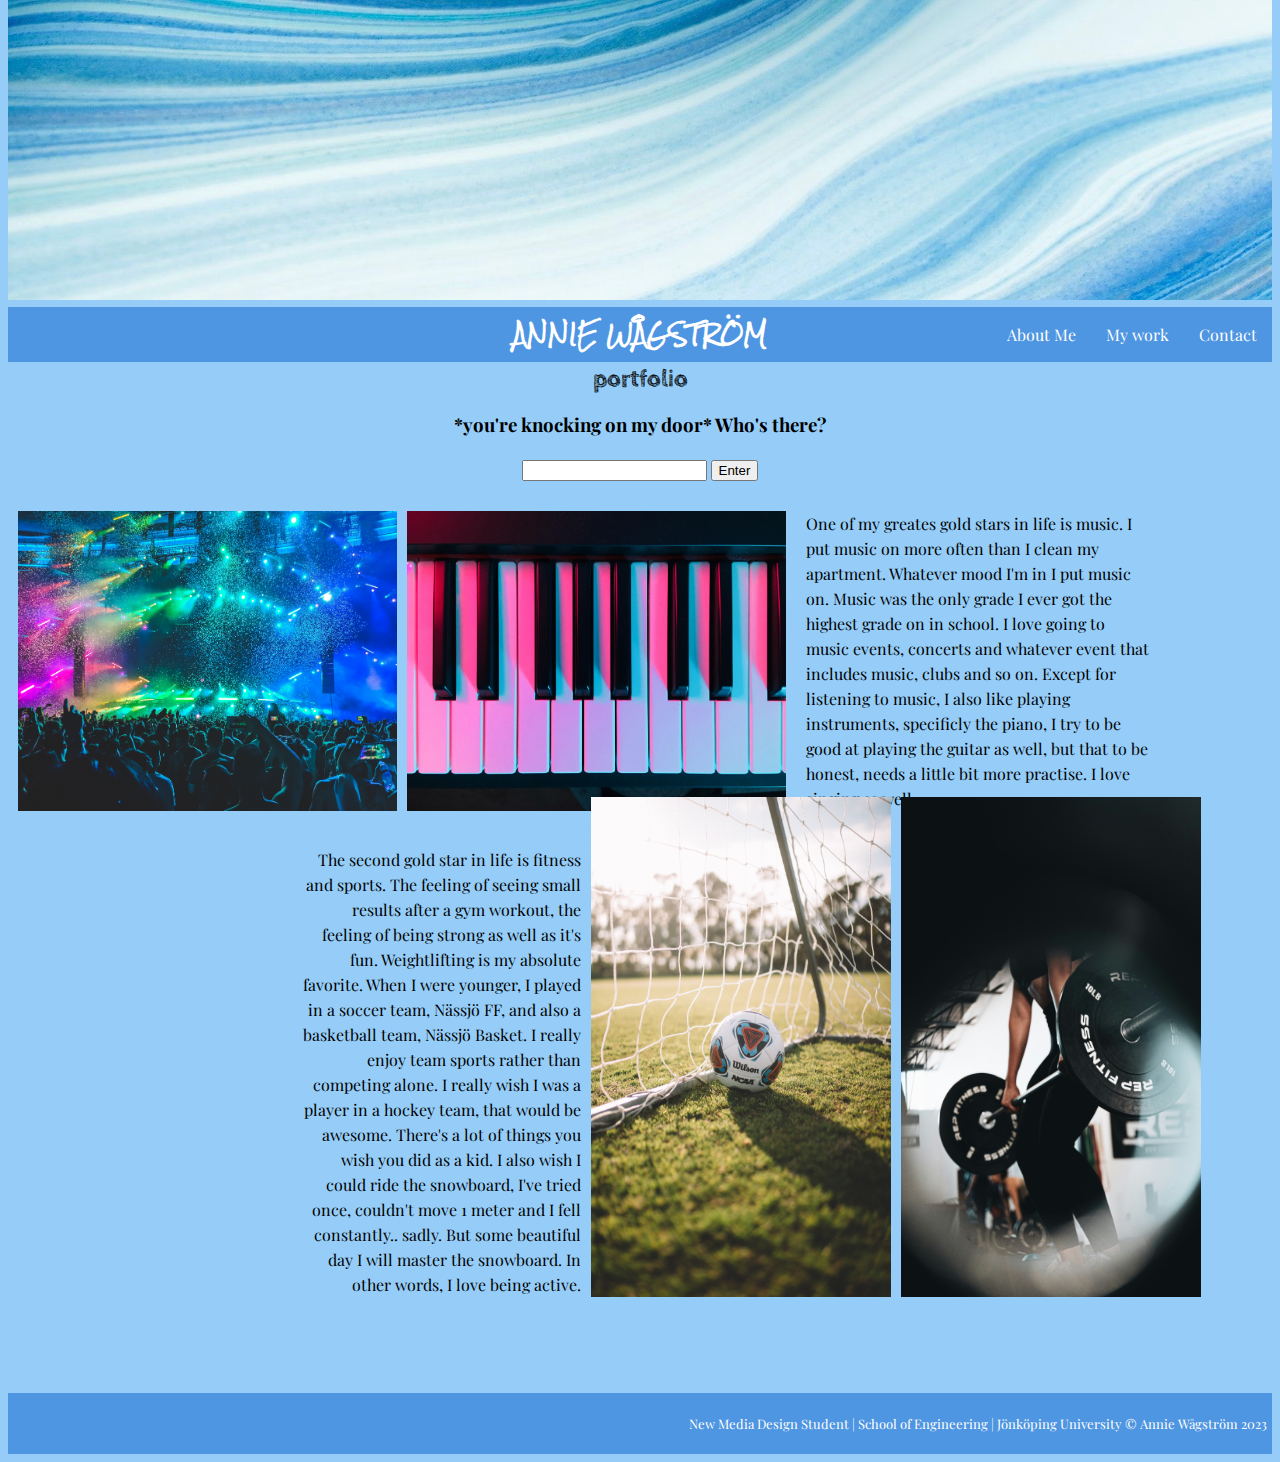
<file: index.html>
<!DOCTYPE html>
<html lang="en">
  <head>
    <meta charset="UTF-8" />
    <meta name="viewport" content="width=device-width, initial-scale=1.0" />
    <title>Annie Wågström</title>
    <link rel="stylesheet" href="css/main.css" />
    <link href='https://fonts.googleapis.com/css?family=Rock Salt' rel='stylesheet'>
    <link href='https://fonts.googleapis.com/css?family=Cabin Sketch' rel='stylesheet'>
    <link href='https://fonts.googleapis.com/css?family=Playfair Display' rel='stylesheet'>
    <script src="js/main.js" defer></script>
  </head>
   <body>
    <header>
    <img src="img/blueswirls.jpeg" alt="blue swirls" class="blueswirls"> 
      <nav>
        <ul>
          <li><a href="contactme.html">Contact</a></li>
          <li><a href="mywork.html">My work</a></li>
          <li><a href="aboutme.html">About Me</a></li>
        </ul>
      </nav>
    </header>
    <main>
      <div>
      <h1><a href="index.html">ANNIE WÅGSTRÖM</a></h1>
      <h2> portfolio </h2>
      <!-- The following 3 lines of code was adapted from https://www.youtube.com/watch?v=UChcWJ-yRwI Accessed: 2023-11-23 -->
      <h3 id="heading3"> *you're knocking on my door* Who's there? </h3>
      <input id="yourname" type="text">
      <button id="thebutton">Enter</button>
      <div class="container1">
      <img src="img/festival.jpg" alt="festival" class="festival">
      <img src="img/piano.jpg" alt="piano" class="piano">
      <div class="textbox2">
      <p>One of my greates gold stars in life is music. I put music on more often than I clean my apartment. Whatever mood I'm in I put
        music on. Music was the only grade I ever got the highest grade on in school. I love going to music events, concerts and whatever
        event that includes music, clubs and so on. Except for listening to music, I also like playing instruments, specificly the piano,
        I try to be good at playing the guitar as well, but that to be honest, needs a little bit more practise. I love singing as well.</p>
    </div>
    <div class="textbox3">
      <p>The second gold star in life is fitness and sports. The feeling of seeing small results after a gym workout, the feeling of being 
        strong as well as it's fun. Weightlifting is my absolute favorite. When I were younger, I played in a soccer team, Nässjö FF, and also 
        a basketball team, Nässjö Basket. I really enjoy team sports rather than competing alone. I really wish I was a player in a hockey team,
        that would be awesome. There's a lot of things you wish you did as a kid. I also wish I could ride the snowboard, I've tried once, couldn't
        move 1 meter and I fell constantly.. sadly. But some beautiful day I will master the snowboard. In other words, I love being active. 
        </p>
    </div>
      <img src="img/soccer.jpg" alt="soccer" class="soccer">
      <img src="img/gym.jpg" alt="gym" class="gym">
    </div>
    </main>
   <footer>
    <p>New Media Design Student | School of Engineering | Jönköping University &copy; Annie Wågström 2023 </p>
   </footer>
 </body>
</html>
</file>
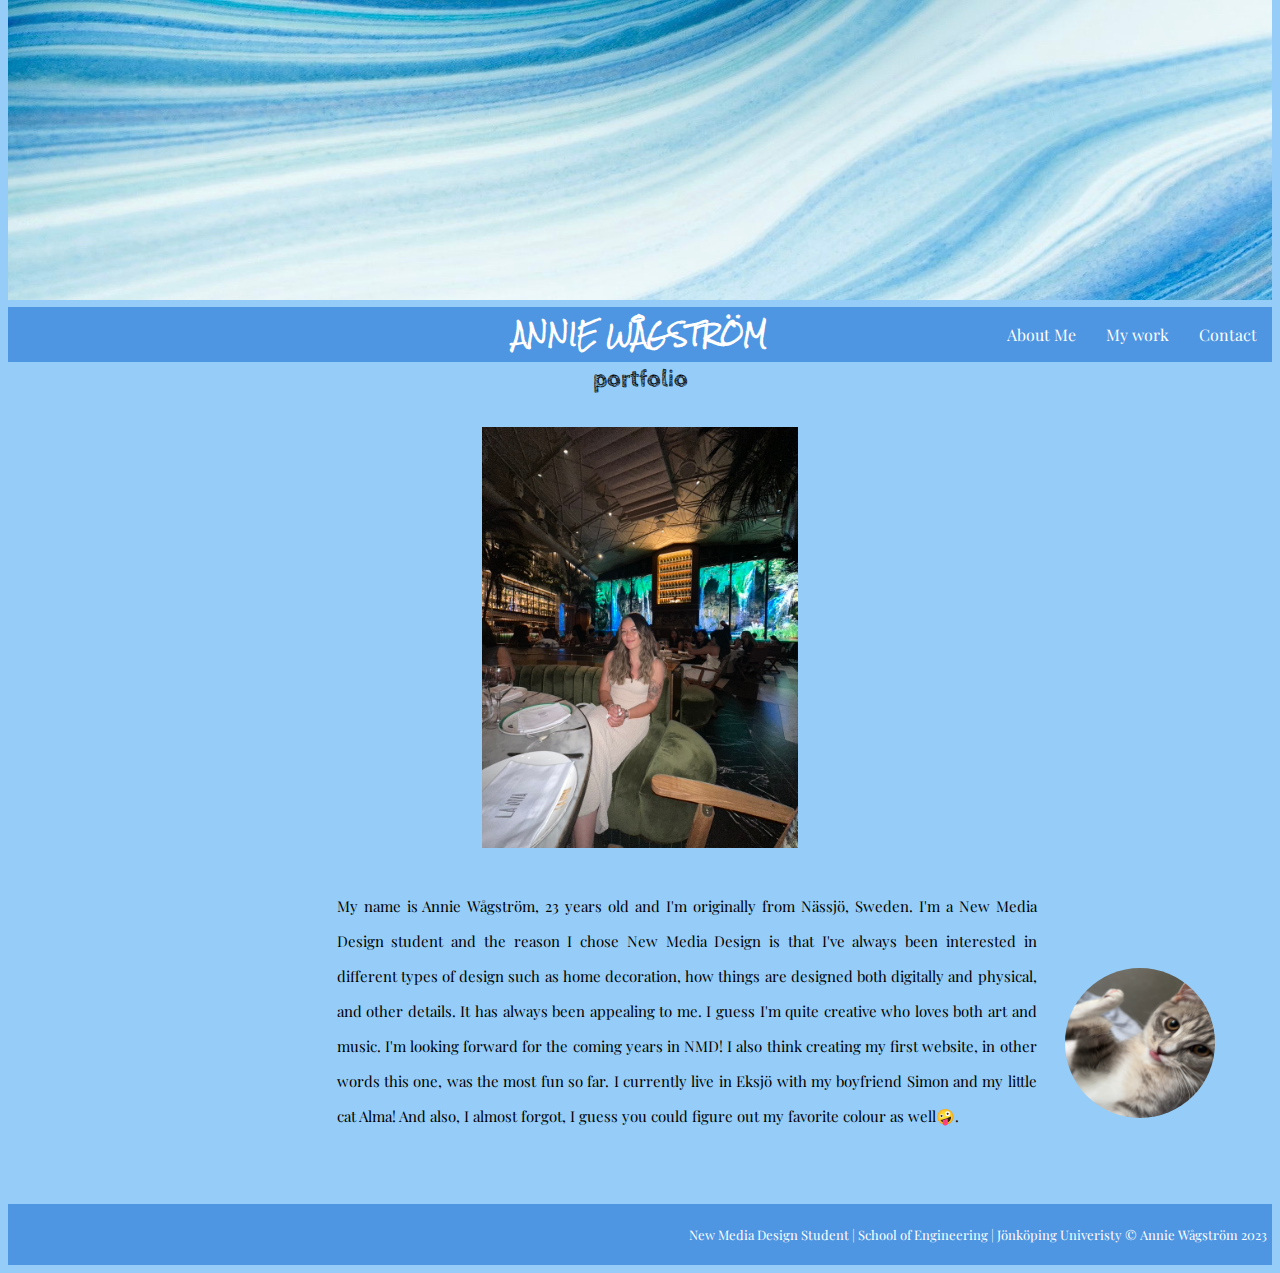
<file: aboutme.html>
<!DOCTYPE html>
<html lang="en">
<head>
    <meta charset="UTF-8">
    <meta name="viewport" content="width=device-width, initial-scale=1.0">
    <title>About Annie</title>
    <link rel="stylesheet" href="css/main.css" />
    <link href='https://fonts.googleapis.com/css?family=Rock Salt' rel='stylesheet'>
    <link href='https://fonts.googleapis.com/css?family=Cabin Sketch' rel='stylesheet'>
    <link href='https://fonts.googleapis.com/css?family=Playfair Display' rel='stylesheet'>
</head>
  <body>
    <header>
     <img src="img/blueswirls.jpeg" alt="blue swirls" class="blueswirls"> 
      <nav>
          <ul>
            <li><a href="contactme.html">Contact</a></li>
            <li><a href="mywork.html">My work</a></li>
            <li><a href="aboutme.html">About Me</a></li>
          </ul>
      </nav>
    </header>
    <main>
      <div>
        <h1><a href="index.html">ANNIE WÅGSTRÖM</a></h1>
        <h2> portfolio </h2>
        <img src="img/photoonme.jpeg" alt="photoonme" class="photoonme">
        <div class="textbox">
          <p>
            My name is Annie Wågström, 23 years old and I'm originally from Nässjö, Sweden. I'm a New Media Design student and the reason
            I chose New Media Design is that I've always been interested in different types of design such as home decoration, how 
            things are designed both digitally and physical, and other details. It has always been appealing to me. I guess I'm 
            quite creative who loves both art and music. I'm looking forward for the coming years in NMD! I also think creating my first 
            website, in other words this one, was the most fun so far. I currently live in Eksjö with my boyfriend Simon and my little cat Alma!
            And also, I almost forgot, I guess you could figure out my favorite colour as well🤪.
          </p>
        </div>
      </div>
      <img src="img/mycat.JPG" alt="Alma the kitty" class="Alma">
    </main>
   <footer>
    <p>New Media Design Student | School of Engineering | Jönköping Univeristy &copy; Annie Wågström 2023 </p>
   </footer>
 </body>
</html>
</file>
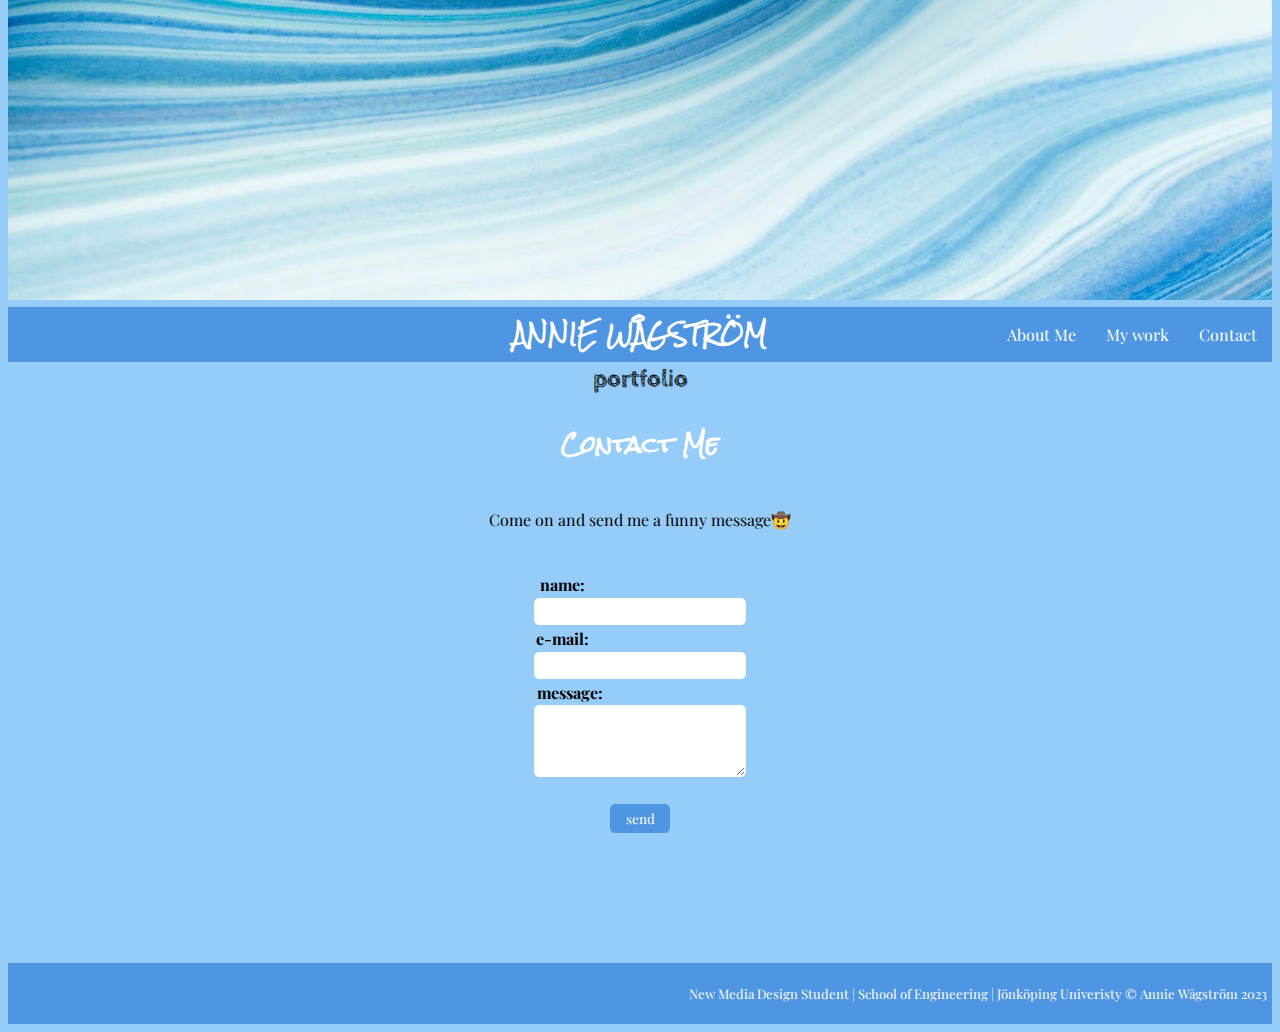
<file: contactme.html>
<!DOCTYPE html>
 <html lang="en">
 <head>
    <meta charset="UTF-8">
    <meta name="viewport" content="width=device-width, initial-scale=1.0">
    <title>Contact Me</title>
    <link rel="stylesheet" href="css/main.css" />
    <link href='https://fonts.googleapis.com/css?family=Rock Salt' rel='stylesheet'>
    <link href='https://fonts.googleapis.com/css?family=Cabin Sketch' rel='stylesheet'>
    <link href='https://fonts.googleapis.com/css?family=Playfair Display' rel='stylesheet'>
 </head>
  <body>
    <header>
      <img src="img/blueswirls.jpeg" alt="blue swirls" class="blueswirls"> 
         <nav>
          <ul>
            <li><a href="contactme.html">Contact</a></li>
            <li><a href="mywork.html">My work</a></li>
            <li><a href="aboutme.html">About Me</a></li>
          </ul>
         </nav>
    </header>
      <main>
      <div>
        <h1><a href="index.html">ANNIE WÅGSTRÖM</a></h1>
        <h2> portfolio </h2>
        <h1 class="title">Contact Me</h1> </div>
            <div class="main"> 
            <p class="pmessage">Come on and send me a funny message🤠</p>
                <form>
                    <label for=  "name" id="labelname"> name:</label>
                    <input type= "name" id="contactName" name="Name" required> 
                    <br />
        
                    <label for=  "email" id="labelemail"> e-mail:</label>
                    <input type= "e-mail" id="email" name="email" required> 
                    <br />
        
                    <label for=  "message" id="labelmessage"> message:</label>
                    <textarea id="message" name="message" rows="4" required> </textarea>
                    <br />
        
                    <input type= "submit" value="send" class="submit-button" required>
                </form>
         </div>
        </div>
       </div>
      </main>
     <footer>
       <p>New Media Design Student | School of Engineering | Jönköping Univeristy &copy; Annie Wågström 2023 </p>
     </footer>
  </body>
 </html>
</file>
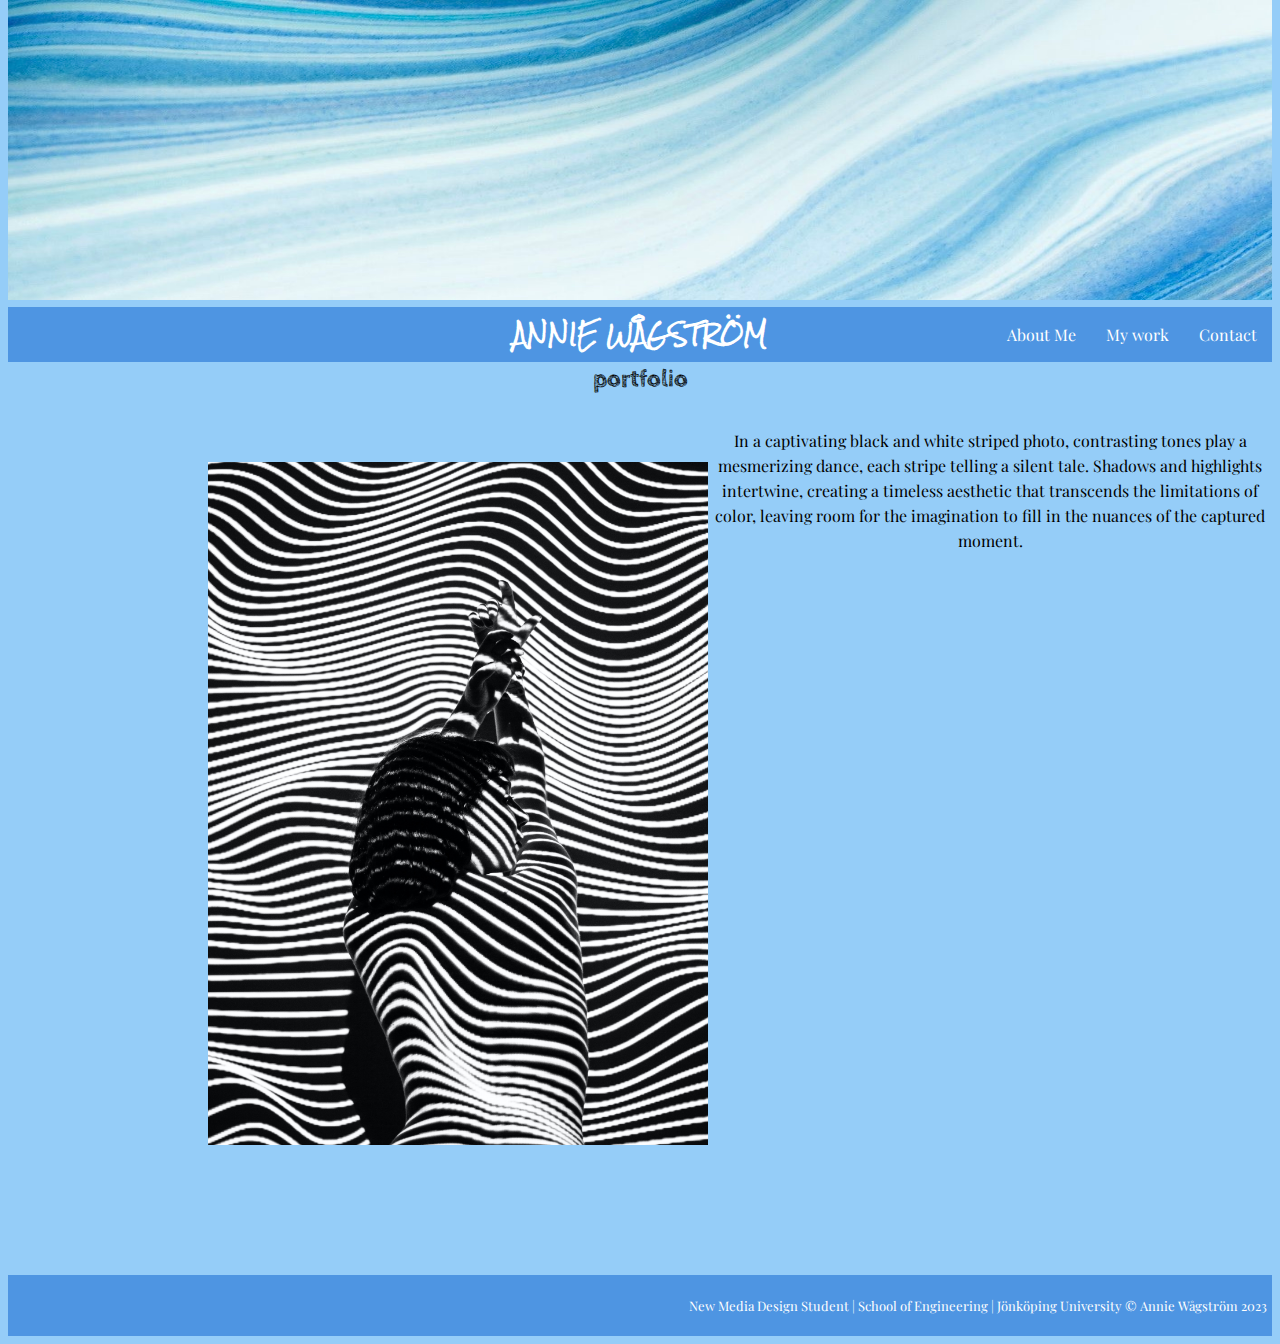
<file: detailpage.html>
<!DOCTYPE html>
<html lang="en">
<head>
    <meta charset="UTF-8">
    <meta name="viewport" content="width=device-width, initial-scale=1.0">
    <title>B/W Stripes</title>
    <link rel="stylesheet" href="css/main.css" />
    <link href='https://fonts.googleapis.com/css?family=Rock Salt' rel='stylesheet'>
    <link href='https://fonts.googleapis.com/css?family=Cabin Sketch' rel='stylesheet'>
    <link href='https://fonts.googleapis.com/css?family=Playfair Display' rel='stylesheet'>
</head>
  <body>
    <header>
    <img src="img/blueswirls.jpeg" alt="blue swirls" class="blueswirls"> 
      <nav>
        <ul>
          <li><a href="contactme.html">Contact</a></li>
          <li><a href="mywork.html">My work</a></li>
          <li><a href="aboutme.html">About Me</a></li>
        </ul>
      </nav>
    </header>
  <main>
      <div>
      <h1><a href="index.html">ANNIE WÅGSTRÖM</a></h1>
      <h2> portfolio </h2>
      <div class="photoandtext">
        <img src="img/bwstripes.jpg" alt="b/w stripes" class="photo">
        <p class="text">In a captivating black and white striped photo, contrasting tones play a mesmerizing dance, each stripe telling a silent tale. 
        Shadows and highlights intertwine, creating a timeless aesthetic that transcends the limitations of color, leaving room for the 
        imagination to fill in the nuances of the captured moment. </p> 
      </div>
     </div>
  <footer>
    <p>New Media Design Student | School of Engineering | Jönköping University &copy; Annie Wågström 2023 </p>
  </footer>
 </body>
</html>
</file>
<file: css/main.css>
/* ALL PAGES */

body {
  background-color: rgb(149, 205, 248);
  background-size: 0%;
  background-repeat: no-repeat;
  background-attachment: fixed;
  margin-top: auto;
  line-height: 25px;
}

.blueswirls {
  width: 100%;
  height: 300px;
}

main {
  text-align: center;
  font-family: "Playfair Display";
}

h1 {
  font-family: "Rock Salt";
  color: white;
  font-size: 22px;
  text-align: center;
  margin-top: -40px;
  transition: transform 0.3s ease-in-out;
}

h1:hover {
  transform: scale(1.5);
  text-shadow: 0 0 20px rgba(234, 234, 594, 235);
}

@keyframes namepop {
  0% {
    transform: scale(1);
  }
  100% {
    transform: scale(1.5);
  }
}

h2 {
  font-family: "Cabin Sketch";
}

a {
  color: white;
  text-decoration: none;
}

ul {
  list-style-type: none;
  margin: 0;
  padding: 0;
  overflow: hidden;
  background-color: rgb(78, 149, 226);
}

li {
  float: right;
}

li a {
  display: block;
  font-family: "Playfair Display";
  color: #fff;
  text-align: center;
  padding: 15px 15px;
  text-decoration: none;
  align-items: center;
  transition: transform 0.3s ease-in-out;
}

li a:hover {
  transform: scale(1.5);
  text-shadow: 0 0 20px rgba(234, 234, 594, 235);
}

@keyframes navpop {
  0% {
    transform: scale(1);
  }
  100% {
    transform: scale(1.5);
  }
}

footer {
  background-color: rgb(78, 149, 226);
  color: white;
  padding: 5px;
  text-align: right;
  font-family: "Playfair Display";
  font-size: 13px;
  margin-top: 80px;
}

/* MAIN PAGE */

.textbox2 {
  margin-top: 14px;
  margin-left: 20px;
  width: 345px;
  text-align: left;
}

.textbox3 {
  margin-top: 350px;
  margin-left: -850px;
  text-align: right;
  width: 280px;
}

.festival,
.piano {
  width: 30%;
  height: 300px;
  float: left;
  display: block;
  box-sizing: border-box;
  margin-top: 30px;
  margin-left: 10px;
}

.soccer,
.gym {
  margin-left: 10px;
  width: 300px;
  height: 500px;
  margin-top: 25%;
  margin-bottom: -50px;
}

/* .text {
  margin-left: 30px;
  width: 180px;
  margin-top: 80px;
  line-height: 30px;
  text-align:justify;
} */

/* ABOUT ME PAGE */

.photoonme {
  height: 20%;
  width: 25%;
  margin-top: 15px;
  margin-bottom: 20px;
}
.textbox {
  text-align: justify;
  font-size: 15px;
  line-height: 35px;
  align-items: center;
  margin-bottom: -50px;
  margin-left: 26%;
  width: 700px;
}

.Alma {
  border-radius: 100%;
  width: 150px;
  height: 150px;
  margin-left: 1000px;
  margin-top: -800px;
}

/* MY WORK PAGE */

.bwstripes {
  width: 300px;
  height: auto;
}

.container1 {
  display: flex;
}

.container {
  display: grid;
  grid-template-columns: repeat(auto-fit, 10rem);
  column-gap: 20rem;
  row-gap: 5rem;
}

.Item-1,
.Item-2,
.Item-3,
.Item-4,
.Item-5 {
  text-align: center;
  vertical-align: middle;
  line-height: 60px;
  background-color: rgb(78, 149, 226);
  font-size: 17px;
  font-weight: bolder;
  height: 280px;
  margin-top: 30px;
}

.photoandtext {
  display: flex;
}

.photo {
  width: 500px;
  height: auto;
  margin-bottom: 50px;
  margin-left: 200px;
  margin-top: 50px;
}

/* CONTACT ME PAGE */
.title {
  margin-top: 40px;
}

.main {
  text-align: center;
  margin-top: 50px;
}

form label {
  display: block;
  font-weight: bold;
}

.pmessage {
  margin-bottom: 40px;
}

form input,
form textarea {
  margin-bottom: 1px;
  border: 1px solid;
  border-color: #fff;
  border-radius: 5px;
  padding: 5px;
  width: 200px;
}

.submit-button {
  width: 60px;
  background-color: rgb(78, 149, 226);
  margin-top: 20px;
  margin-bottom: 50px;
  font-family: "Playfair Display";
  color: #fff;
  border-color: rgb(78, 149, 226);
  transition: transform 0.3s ease-in-out;
}

.submit-button:hover {
  transform: scale(1.3);
  text-shadow: 0 0 20px rgba(234, 234, 594, 235);
}

@keyframes submitpop {
  0% {
    transform: scale(1);
  }
  100% {
    transform: scale(1.3);
  }
}

#labelname {
  margin-left: -155px;
}

#labelemail {
  margin-left: -155px;
}

#labelmessage {
  margin-left: -140px;
}
</file>
